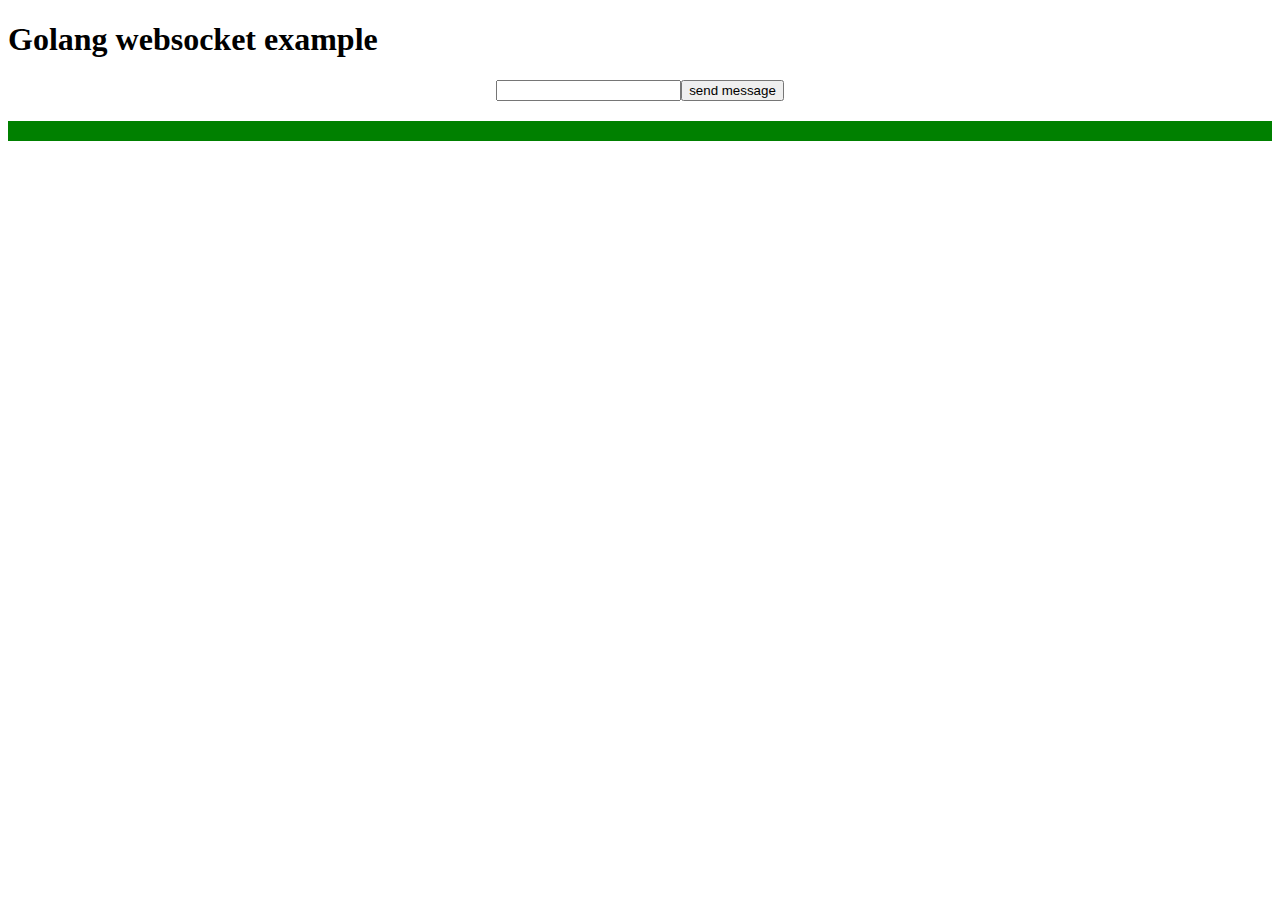
<file: page/index.html>
<!DOCTYPE html>
<html lang="en">

<head>
    <meta charset="UTF-8">
    <meta name="viewport" content="width=device-width, initial-scale=1.0">
    <title>Document</title>
    <style>
        .new-class {
            background-color: green;
            padding: 10px;
            color: white;
            font-size: 20px;
            text-align: center;
        }

        .content {
            display: flex;
            flex-direction: row;
            justify-content: center;
        }
    </style>
</head>

<body>
    <h1>Golang websocket example</h1>
    <div class="content">
        <input type="text" id="input">
        <button onclick="send()">send message</button>
    </div>
    <pre id="output"></pre>
</body>
<script>
    var input = document.getElementById('input')
    var output = document.getElementById('output')
    var socket = new WebSocket("ws://localhost:8080/echo")

    output.classList.add("new-class")
    socket.onopen = function () {
        output.innerHTML += "Status : You CONNECTED\n"
    }

    socket.onmessage = function (e) {
        output.innerHTML += "Message : " + e.data + "\n"
    }

    function send() {
        socket.send(input.value)
        input.value = ""
    }

</script>

</html>
</file>
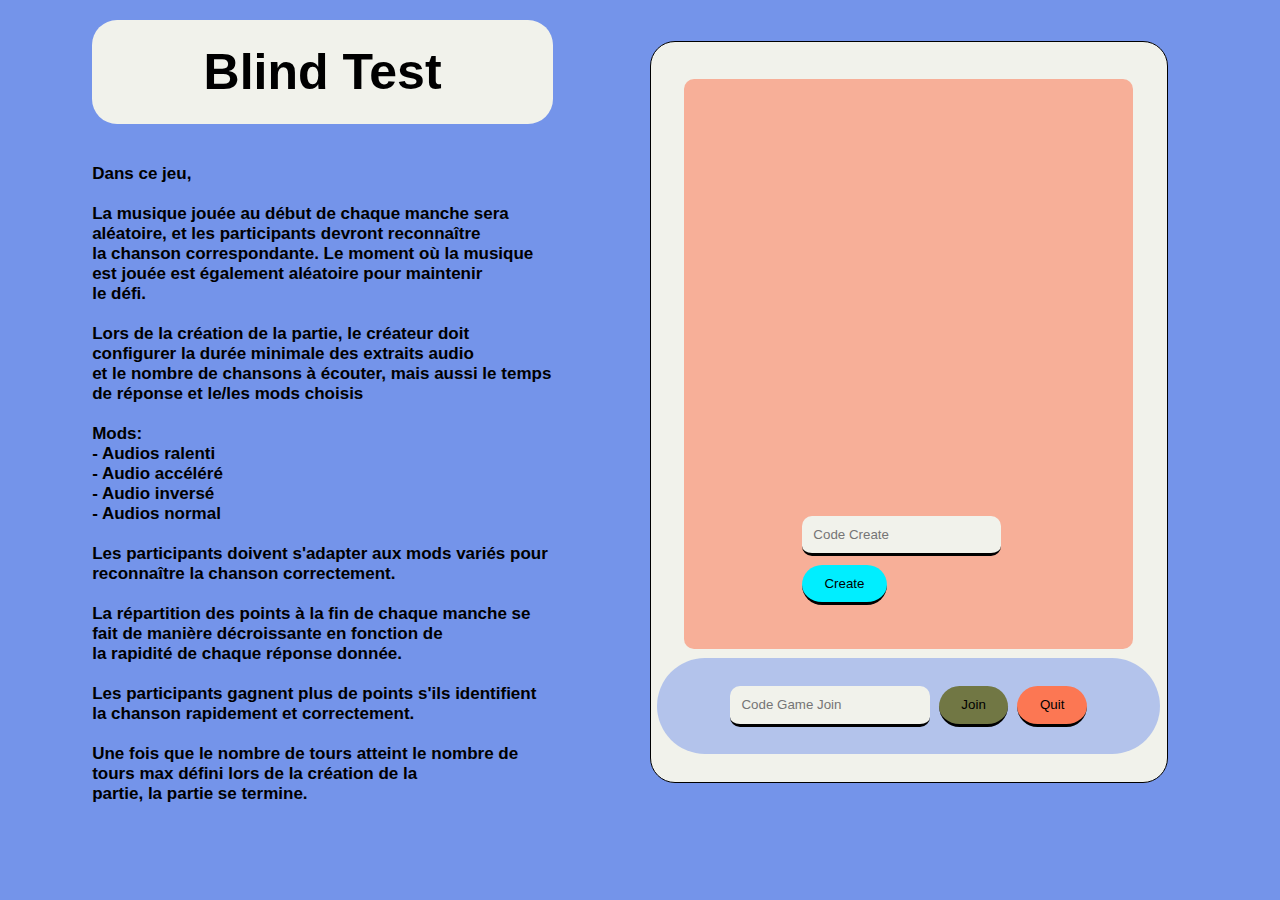
<file: page/BlindTest.html>
<!DOCTYPE html>
<html lang="en">

<head>
    <meta charset="UTF-8">
    <meta name="viewport" content="width=device-width, initial-scale=1.0">
    <title>Blind Test</title>
    <link rel="stylesheet" type="text/css" href="../static/BT.css" />



</head>

<body>
    <div id="nexto">
        <div class="container">
            <section id="Rules">
                <h1>Blind Test</h1>
                <text>
                    Dans ce jeu,

                    La musique jouée au début de chaque manche sera aléatoire, et les participants devront reconnaître
                    la chanson correspondante. Le moment où la musique est jouée est également aléatoire pour maintenir
                    le défi.

                    Lors de la création de la partie, le créateur doit configurer la durée minimale des extraits audio
                    et le nombre de chansons à écouter, mais aussi le temps de réponse et le/les mods choisis

                    Mods:
                    - Audios ralenti
                    - Audio accéléré
                    - Audio inversé
                    - Audios normal

                    Les participants doivent s'adapter aux mods variés pour reconnaître la chanson correctement.

                    La répartition des points à la fin de chaque manche se fait de manière décroissante en fonction de
                    la rapidité de chaque réponse donnée.

                    Les participants gagnent plus de points s'ils identifient la chanson rapidement et correctement.

                    Une fois que le nombre de tours atteint le nombre de tours max défini lors de la création de la
                    partie, la partie se termine.
                </text>
            </section>
        </div>
        <div class="container">
            <section id="Search">
                <div class="People">
                    <form action="/createBlind" method="post">
                        <input name="code" type="text" placeholder="Code Create">
                        <button class="create" type="submit">Create</button>
                    </form>

                </div>
                <div class="selection">
                    <input type="text" placeholder="Code Game Join">
                    <button class="join" onclick=Add()>Join</button>
                    <button class="quit" onclick=Remove()>Quit</button>
                </div>
            </section>
        </div>
    </div>
</body>
</file>
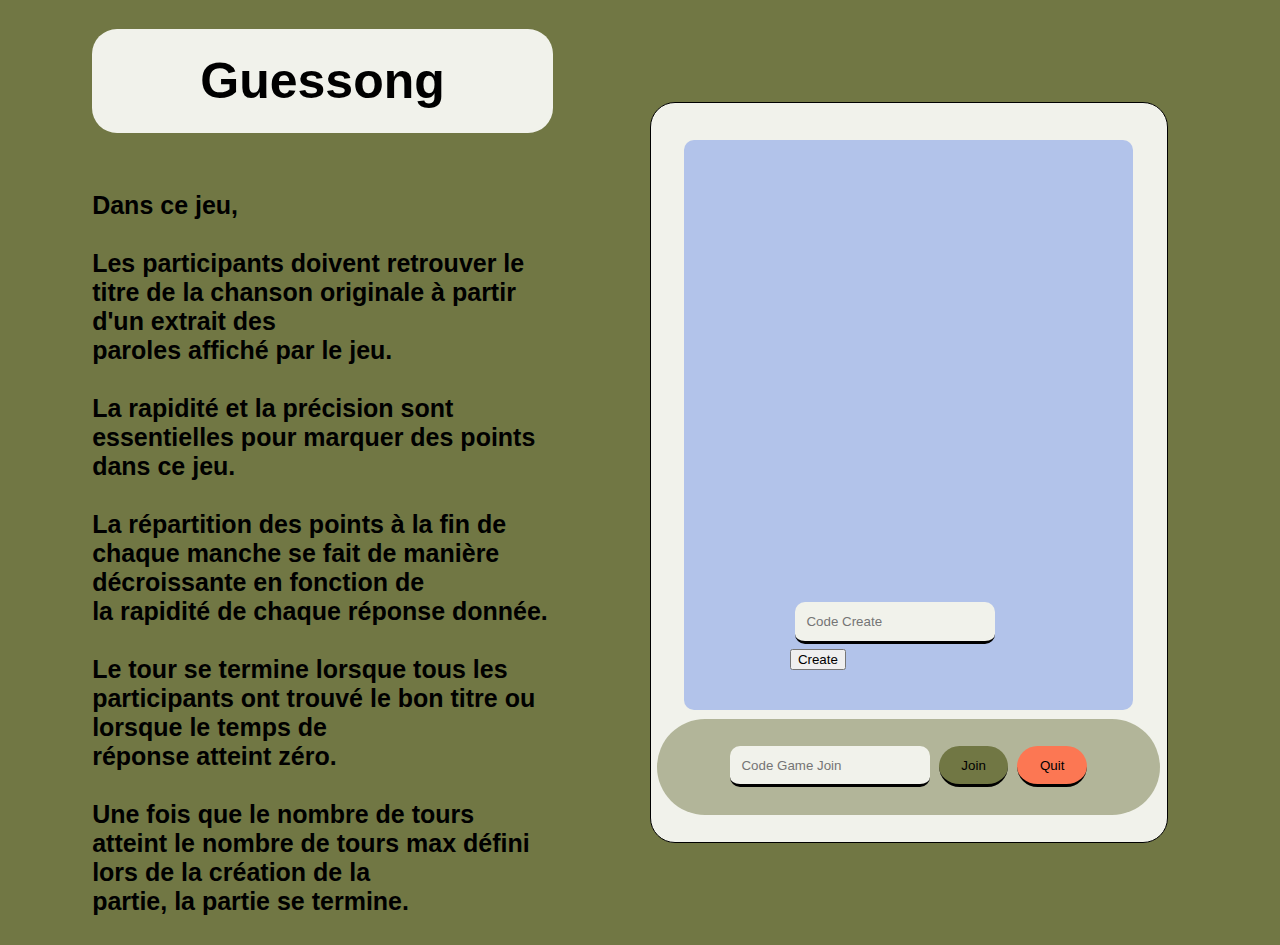
<file: page/Guessong.html>
<!DOCTYPE html>
<html lang="en">

<head>
    <meta charset="UTF-8">
    <meta name="viewport" content="width=device-width, initial-scale=1.0">
    <title>Blind Test</title>
    <link rel="stylesheet" type="text/css" href="../static/GS.css" />

</head>

<body>
    <div id="nexto">
        <div class="container">
            <section id="Rules">
                <h1>Guessong</h1>
                <text>
                    Dans ce jeu,

                    Les participants doivent retrouver le titre de la chanson originale à partir d'un extrait des
                    paroles affiché par le jeu.

                    La rapidité et la précision sont essentielles pour marquer des points dans ce jeu.

                    La répartition des points à la fin de chaque manche se fait de manière décroissante en fonction de
                    la rapidité de chaque réponse donnée.

                    Le tour se termine lorsque tous les participants ont trouvé le bon titre ou lorsque le temps de
                    réponse atteint zéro.

                    Une fois que le nombre de tours atteint le nombre de tours max défini lors de la création de la
                    partie, la partie se termine.
                </text>
            </section>
        </div>
        <div class="container">
            <section id="Search">
                <div class="People">
                    <form action="/createGuess" method="post">
                        <input name="code" type="text" placeholder="Code Create">
                        <button class="create" type="submit">Create</button>
                    </form>

                </div>
                <div class="selection">
                    <input type="text" placeholder="Code Game Join">
                    <button class="join" onclick=Add()>Join</button>
                    <button class="quit" onclick=Remove()>Quit</button>
                </div>
            </section>
        </div>
    </div>
</body>
</file>
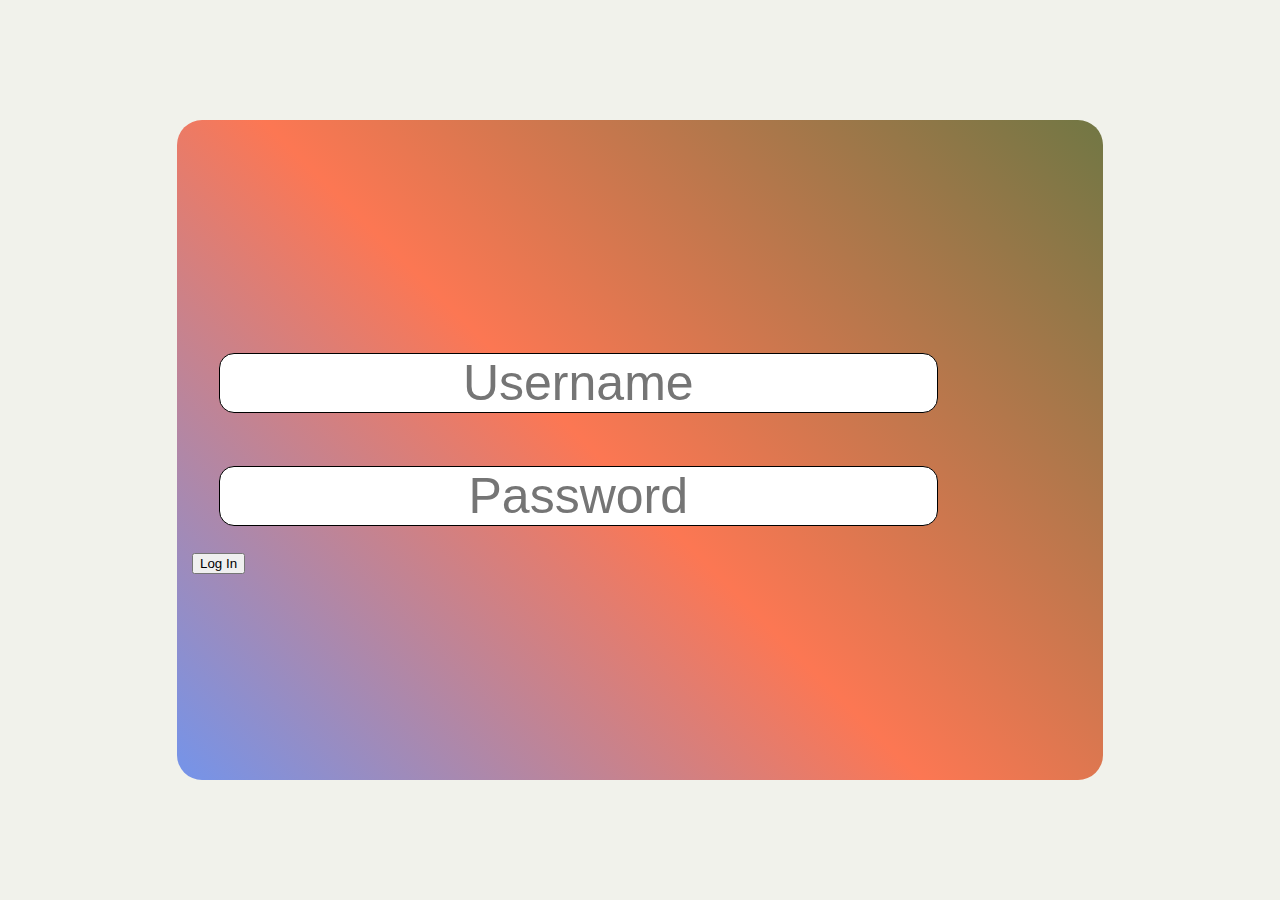
<file: page/Log.html>
<!DOCTYPE html>
<html lang="en">

<head>
    <meta charset="UTF-8">
    <meta name="viewport" content="width=device-width, initial-scale=1.0">
    <title>Sign In</title>
    <link rel="stylesheet" type="text/css" href="../static/Log.css" />
</head>

<body>
    <div class="Inside">
        <div class="Input">
            <form action="/loginauth" method="post">
                <input type="text" name="Username" id="Username" placeholder="Username">
                <input type="password" name="password" id="password" placeholder="Password">
                <div class="button">
                    <!-- <a href="/loginauth">Log In</a>" -->
                    <button type="submit">Log In</button>

                </div>
            </form>
        </div>
    </div>
</body>

</html>
</file>
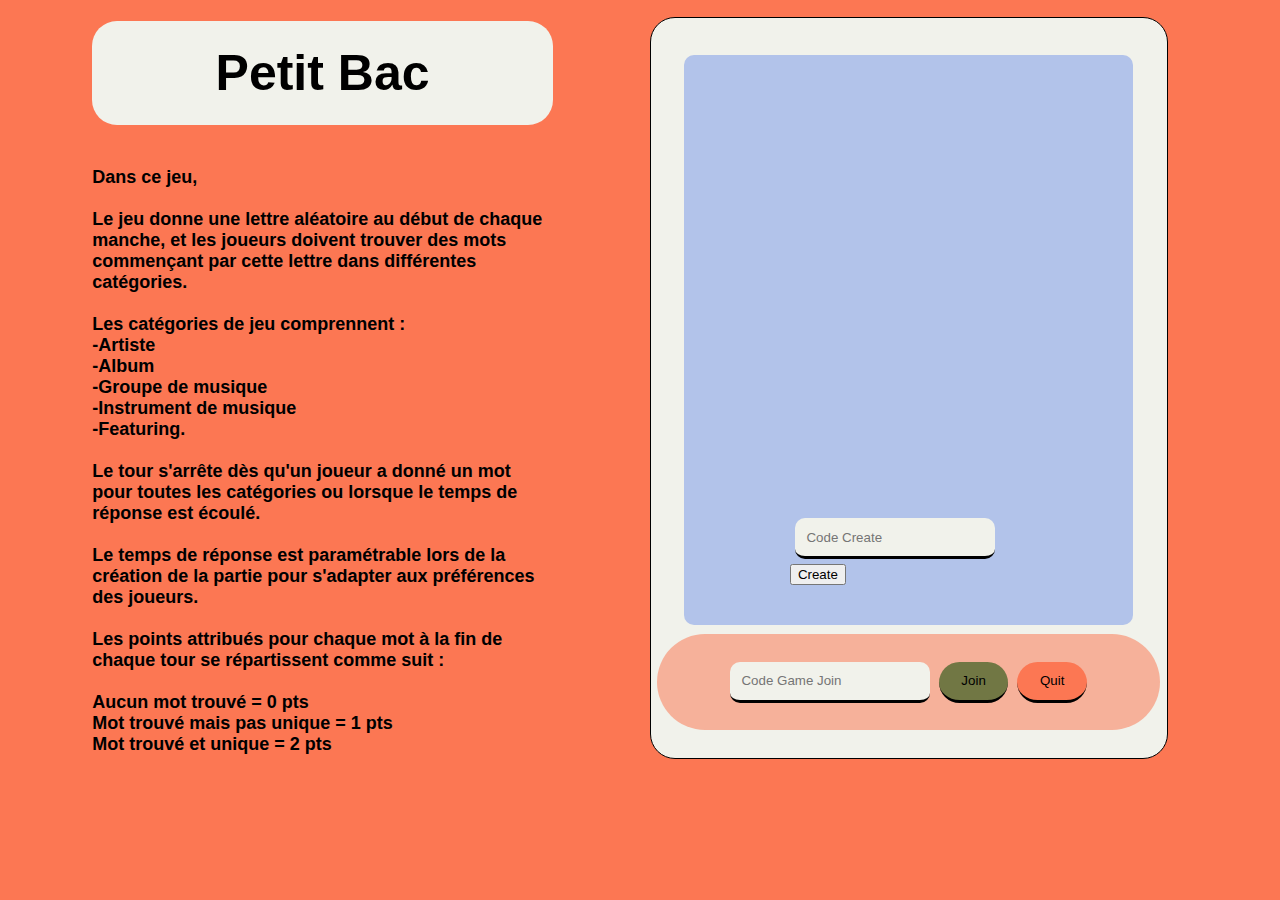
<file: page/PetitBac.html>
<!DOCTYPE html>
<html lang="en">

<head>
    <meta charset="UTF-8">
    <meta name="viewport" content="width=device-width, initial-scale=1.0">
    <title>Blind Test</title>
    <link rel="stylesheet" type="text/css" href="../static/PTB.css" />

</head>

<body>
    <div id="nexto">
        <div class="container">
            <section id="Rules">
                <h1>Petit Bac</h1>
                <text>
                    Dans ce jeu,

                    Le jeu donne une lettre aléatoire au début de chaque manche, et les joueurs doivent trouver des mots
                    commençant par cette lettre dans différentes catégories.

                    Les catégories de jeu comprennent :
                    -Artiste
                    -Album
                    -Groupe de musique
                    -Instrument de musique
                    -Featuring.

                    Le tour s'arrête dès qu'un joueur a donné un mot pour toutes les catégories ou lorsque le temps de
                    réponse est écoulé.

                    Le temps de réponse est paramétrable lors de la création de la partie pour s'adapter aux préférences
                    des joueurs.

                    Les points attribués pour chaque mot à la fin de chaque tour se répartissent comme suit :

                    Aucun mot trouvé = 0 pts
                    Mot trouvé mais pas unique = 1 pts
                    Mot trouvé et unique = 2 pts
                </text>
            </section>
        </div>
        <div class="container">
            <section id="Search">
                <div class="People">
                    <form action="/createPTB" method="post">
                        <input name="code" type="text" placeholder="Code Create">
                        <button class="create" type="submit">Create</button>
                    </form>

                </div>
                <div class="selection">
                    <input type="text" placeholder="Code Game Join">
                    <button class="join" onclick=Add()>Join</button>
                    <button class="quit" onclick=Remove()>Quit</button>
                </div>
            </section>
        </div>
    </div>
</body>
</file>
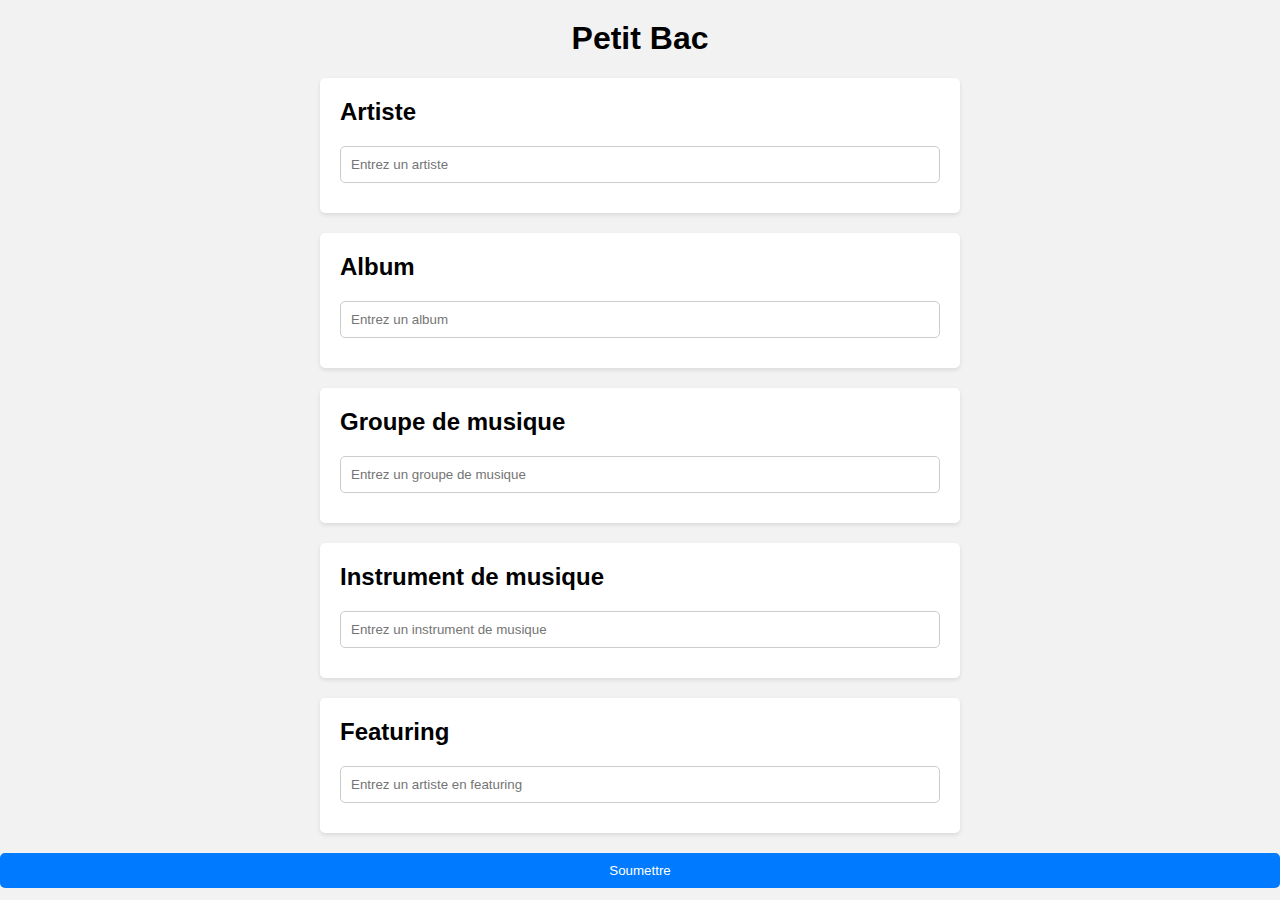
<file: page/PetitBacGame.html>
<!DOCTYPE html>
<html lang="en">

<head>
    <meta charset="UTF-8">
    <meta name="viewport" content="width=device-width, initial-scale=1.0">
    <title>Petit Bac</title>
    <link rel="stylesheet" href="../static/PTBGame.css">
</head>

<body>
    <h1>Petit Bac</h1>
    <div class="category">
        <h2>Artiste</h2>
        <input type="text" id="artistInput" placeholder="Entrez un artiste">
    </div>
    <div class="category">
        <h2>Album</h2>
        <input type="text" id="albumInput" placeholder="Entrez un album">
    </div>
    <div class="category">
        <h2>Groupe de musique</h2>
        <input type="text" id="bandInput" placeholder="Entrez un groupe de musique">
    </div>
    <div class="category">
        <h2>Instrument de musique</h2>
        <input type="text" id="instrumentInput" placeholder="Entrez un instrument de musique">
    </div>
    <div class="category">
        <h2>Featuring</h2>
        <input type="text" id="featuringInput" placeholder="Entrez un artiste en featuring">
    </div>
    <button onclick="submitAnswers()">Soumettre</button>

    <script>
        function submitAnswers() {
            var artist = document.getElementById("artistInput").value;
            var album = document.getElementById("albumInput").value;
            var band = document.getElementById("bandInput").value;
            var instrument = document.getElementById("instrumentInput").value;
            var featuring = document.getElementById("featuringInput").value;

            // Envoyer les réponses au serveur ou effectuer une vérification locale
            // (Utiliser JavaScript côté serveur ou envoyer une requête AJAX)

            // Exemple de vérification locale (affichage dans la console)
            console.log("Artiste:", artist);
            console.log("Album:", album);
            console.log("Groupe de musique:", band);
            console.log("Instrument de musique:", instrument);
            console.log("Featuring:", featuring);
        }
    </script>
</body>

</html>
</file>
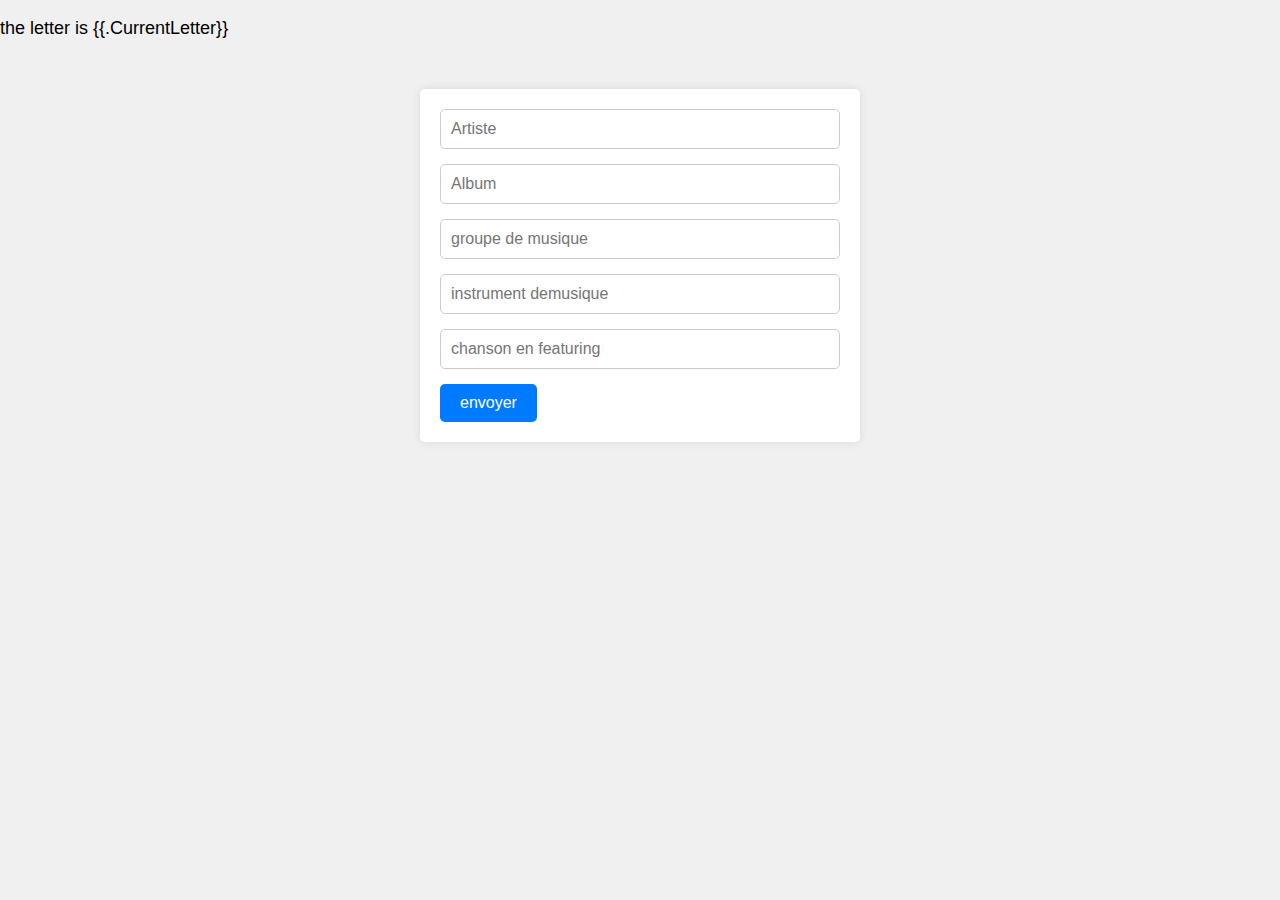
<file: page/PetitBacInGame1.html>
<!DOCTYPE html>
<html lang="en">

<head>
    <meta charset="UTF-8">
    <meta name="viewport" content="width=device-width, initial-scale=1.0">
    <title>Document</title>
    <link rel="stylesheet" type="text/css" href="../static/PTBGame1.css">

</head>

<body>
    <div class="container">
        <!-- scoreboard -->
    </div>
    <p>the letter is {{.CurrentLetter}}</p>
    <form id="prompt" action="/PetitBacValidation" method="post">
        <input class="field" type="text" name="artiste" placeholder="Artiste">
        <input class="field" type="text" name="Album" placeholder="Album">
        <input class="field" type="text" name="groupe" placeholder="groupe de musique">
        <input class="field" type="text" name="instrum" placeholder="instrument demusique ">
        <input class="field" type="text" name="chanson" placeholder="chanson en featuring">
        <input type="submit" value="envoyer">
    </form>
</body>

</html>
</file>
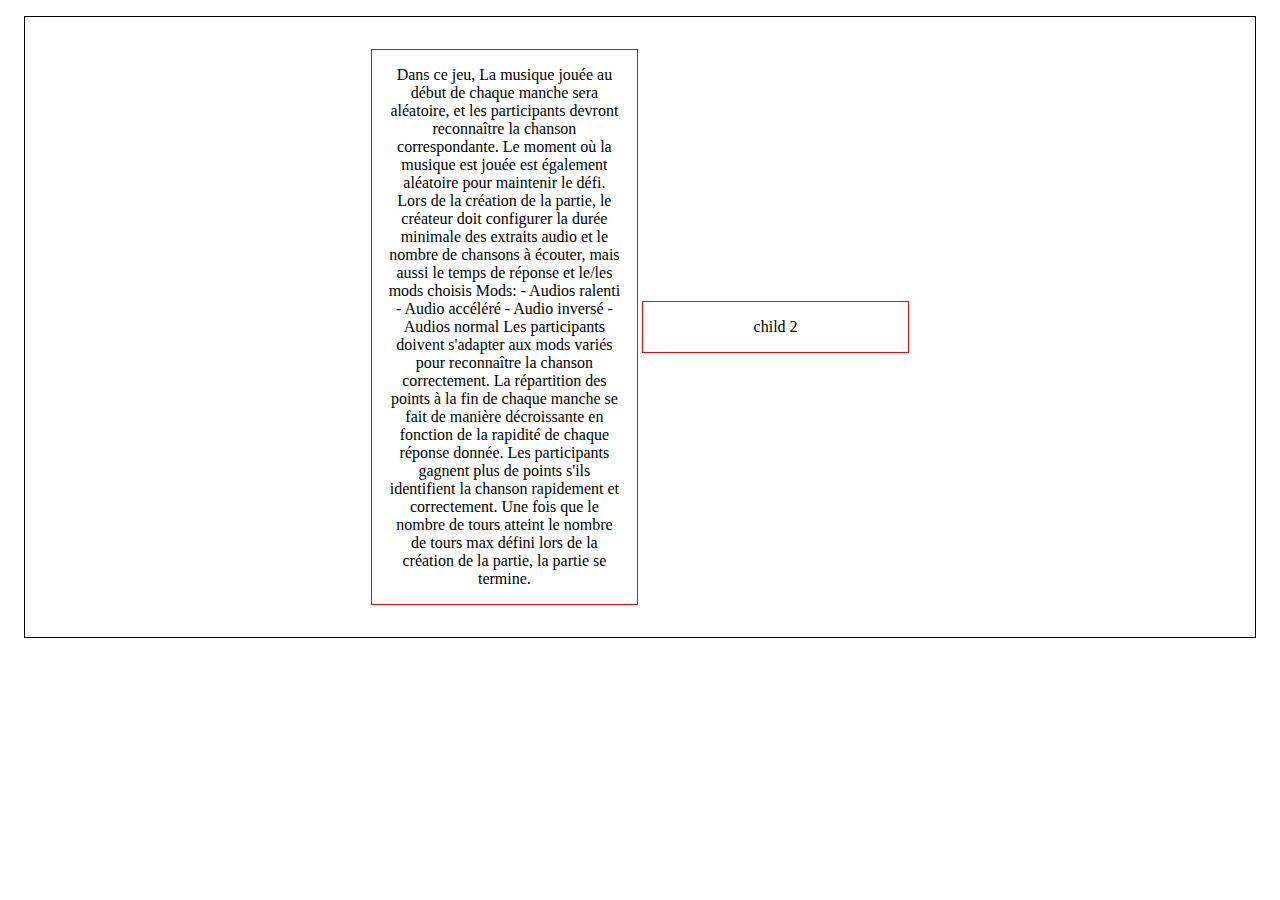
<file: page/temp.html>
<!DOCTYPE html>
<html lang="en">

<head>
    <meta charset="UTF-8">
    <meta name="viewport" content="width=device-width, initial-scale=1.0">
    <title>Sign In</title>
    <link rel="stylesheet" type="text/css" href="../static/temp.css" />
</head>

<div class='parent'>
    <div class='child'>Dans ce jeu,

        La musique jouée au début de chaque manche sera aléatoire, et les participants devront reconnaître la chanson
        correspondante.
        Le moment où la musique est jouée est également aléatoire pour maintenir le défi.

        Lors de la création de la partie, le créateur doit configurer la durée minimale des extraits audio et le nombre
        de chansons à écouter, mais aussi le temps de réponse et le/les mods choisis

        Mods:
        - Audios ralenti
        - Audio accéléré
        - Audio inversé
        - Audios normal

        Les participants doivent s'adapter aux mods variés pour reconnaître la chanson correctement.

        La répartition des points à la fin de chaque manche se fait de manière décroissante en fonction de la rapidité
        de chaque réponse donnée.

        Les participants gagnent plus de points s'ils identifient la chanson rapidement et correctement.

        Une fois que le nombre de tours atteint le nombre de tours max défini lors de la création de la partie, la
        partie se termine.</div>
    <div class='child'>child 2</div>
</div>
</file>
<file: static/BT.css>
body {
    width: 100%;
    font-family: 'Franklin Gothic Medium', 'Arial Narrow', Arial, sans-serif;
    font-weight: bold;
    margin: 0;
    align-items: center;
    background-color: #7494EA;
}

.container {
    display: inline-block;
    align-items: center;
    width: 40%;
    height: 80%;
    vertical-align: middle;
}

#nexto {
    width: 90%;
}

#Search {
    display: flex;
    flex-direction: column;
    /* Display items in a column */
    justify-content: center;
    align-items: center;
    width: 100%;
    height: 100%;
    padding: 6%;
    margin-inline: 40%;
    background-color: #F1F2EB;
    border: 1px solid #000000;
    border-radius: 25px;
}

h1 {
    text-align: center;
    padding: 5%;
    margin: 0;
    background-color: #F1F2EB;
    border: none;
    font-size: 50px;
    border-radius: 25px;


}

#Rules {
    width: 100%;
    height: 100%;
    font-size: 17px;
    white-space: pre-line;
    /* Preserve line breaks */
    justify-content: center;
    padding-inline: 0;
    margin-inline: 20%;
}

.People {
    height: 490px;
    width: 80%;
    margin: 2%;
    display: flex;
    justify-content: center;
    align-items: flex-end;
    background-color: #fc78538c;
    /* Set the background color to yellow */
    padding: 40px;
    /* Adjust padding as needed */
    border-radius: 10px;
    /* Add some border radius for rounded corners */
}

.selection {
    display: flex;
    justify-content: center;
    align-items: center;
    background-color: #7494ea7e;
    /* Set the background color to yellow */
    padding: 5%;
    /* Adjust padding as needed */
    padding-inline: 30%;
    border-radius: 100px;
    /* Add some border radius for rounded corners */
}

input {
    background-color: #F1F2EB;
    border: none;
    padding: 5%;
    margin: 2%;
    border-bottom: 3px solid #000000;
    border-radius: 10px;
    /* Add some border radius for rounded corners */
}

.join {
    background-color: #717744;
    border: none;
    padding: 5%;
    padding-inline: 10%;
    margin: 2%;
    border-bottom: 3px solid #000000;
    border-radius: 30px;
    /* Add some border radius for rounded corners */
}

.create {
    background-color: #00eeff;
    border: none;
    padding: 5%;
    padding-inline: 10%;
    margin: 2%;
    border-bottom: 3px solid #000000;
    border-radius: 30px;
    /* Add some border radius for rounded corners */
}

.quit {
    background-color: #FC7753;
    border: none;
    padding: 5%;
    padding-inline: 10%;
    margin: 2%;
    border-bottom: 3px solid #000000;
    border-radius: 30px;
    /* Add some border radius for rounded corners */
}

.codeCreate {
    font-size: 20px;
    display: flex;
    border-radius: 30px;
    align-items: center;
    text-align: center;

}
</file>
<file: static/GS.css>
body {
    width: 100%;
    font-family:'Franklin Gothic Medium', 'Arial Narrow', Arial, sans-serif;
    font-weight:bold;
    margin:0;
    align-items: center;
    background-color: #717744;
}
.container{
    display: inline-block;
    align-items: center;
    width:40%;
    height:80%;
    vertical-align: middle;
}

#nexto{
    width:90%;
}

#Search{
    display:flex;
    flex-direction: column; /* Display items in a column */
    justify-content: center;
    align-items: center;
    width: 100%;
    height: 100%;
    padding:6%;
    margin: 3%;
    margin-inline:40%;
    background-color: #F1F2EB;
    border:1px solid #000000;
    border-radius: 25px;
}
h1{
    text-align: center;
    padding:5%;
    margin: 0;
    background-color: #F1F2EB;
    border: none;
    font-size: 50px;
    border-radius: 25px;


}
#Rules{
    width: 100%;
    height: 100%;
    font-size: 25px;
    white-space: pre-line; /* Preserve line breaks */
    justify-content: center;
    padding-inline: 0;
    margin-inline: 20%;
}

.People{
    height: 490px;
    width:80%;
    margin: 2%;
    display: flex;
    justify-content: center;
    align-items: flex-end;
    background-color: #7494ea80; /* Set the background color to yellow */
    padding: 40px; /* Adjust padding as needed */
    border-radius: 10px; /* Add some border radius for rounded corners */
}
.selection{
    display: flex;
    justify-content: center;
    align-items: center;
    background-color: #7177447d; /* Set the background color to yellow */
    padding: 5%; /* Adjust padding as needed */
    padding-inline: 30%;
    border-radius: 100px; /* Add some border radius for rounded corners */
}

input{
    background-color:#F1F2EB;
    border: none;
    padding: 5%;
    margin:2%;
    border-bottom: 3px solid #000000;
    border-radius: 10px; /* Add some border radius for rounded corners */
}

.join{
    background-color:#717744;
    border: none;
    padding: 5%;
    padding-inline: 10%;
    margin:2%;
    border-bottom: 3px solid #000000;
    border-radius: 30px; /* Add some border radius for rounded corners */
}

.quit{
    background-color:#FC7753;
    border: none;
    padding: 5%;
    padding-inline: 10%;
    margin:2%;
    border-bottom: 3px solid #000000;
    border-radius: 30px; /* Add some border radius for rounded corners */
}

.pseudo{
    font-size:xx-large;
    display: flex;
    border-radius: 30px;
    align-items: center;
    text-align: center;

}
</file>
<file: static/Log.css>
body{
    display: flex;
    flex-direction: column;
    align-items: center;
    justify-content: center;
    background-color: #F1F2EB;
}

.Input {
    width: 70%; /* Adjust as needed */
    height: 70%; /* Adjust as needed */
    position: absolute;
    top: 50%;
    left: 50%;
    transform: translate(-50%, -50%);
    display: flex;
    padding: 15px;
    flex-direction: column;
    justify-content: center;
    align-items: center;    
    background: rgb(116,148,234);
    background: linear-gradient(45deg, rgba(116,148,234,1) 0%, rgba(252,119,83,1) 47%, rgba(113,119,68,1) 100%);
    border-radius: 25px;
}


input {
    width: 100%; /* Take up full width of parent */
    margin: 8px; /* Adjust margin as needed */
    width: 80%;
    margin: 3%;
    padding: 0%;
    font-family:'Franklin Gothic Medium', 'Arial Narrow', Arial, sans-serif;
    display:inline-block; 
    border: 1px solid rgb(0, 0, 0);
    text-align:center;
    border-radius: 15px;
    font-size: 50px;
}

.button a{
    color:#F1F2EB;
    font-family:Helvetica, sans-serif;
    font-weight:bold;
    font-size:36px;
    text-align: center;
    text-decoration:none;
    background-color:#FFA12B;
    display:block;
    position:relative;
    padding:20px 40px;
    
    -webkit-tap-highlight-color: rgba(0, 0, 0, 0);
    text-shadow: 0px 1px 0px #000;
    filter: dropshadow(color=#000, offx=0px, offy=1px);
    
    -webkit-box-shadow:inset 0 1px 0 #F1F2EB, 0 10px 0 #915100;
    -moz-box-shadow:inset 0 1px 0 #F1F2EB, 0 10px 0 #915100;
    box-shadow:inset 0 1px 0 #F1F2EB, 0 10px 0 #915100;
    
    -webkit-border-radius: 5px;
    -moz-border-radius: 5px;
    border-radius: 5px;
  }
  
  .button a:active{
    top:10px;
    background-color:#F78900;
    
    -webkit-box-shadow:inset 0 1px 0 #F1F2EB, inset 0 -3px 0 #915100;
    -moz-box-shadow:inset 0 1px 0 #F1F2EB, inset 0 -3px 0 #915100;
    box-shadow:inset 0 1px 0 #F1F2EB, inset 0 -3px 0 #915100;
  }
  
  .button:after{
    content:"";
    height:100%;
    width:100%;
    padding:4px;
    position: absolute;
    bottom:-15px;
    left:-4px;
    z-index:-1;
    background-color:transparent;
    -webkit-border-radius: 5px;
    -moz-border-radius: 5px;
    border-radius: 5px;
  }
</file>
<file: static/PTB.css>
body {
    width: 100%;
    font-family:'Franklin Gothic Medium', 'Arial Narrow', Arial, sans-serif;
    font-weight:bold;
    margin:0;
    align-items: center;
    background-color: #FC7753;
}
.container{
    display: inline-block;
    align-items: center;
    width:40%;
    height:80%;
    vertical-align: middle;
}

#nexto{
    width:90%;
}

#Search{
    display:flex;
    flex-direction: column; /* Display items in a column */
    justify-content: center;
    align-items: center;
    width: 100%;
    height: 100%;
    padding:6%;
    margin: 3%;
    margin-inline:40%;
    background-color: #F1F2EB;
    border:1px solid #000000;
    border-radius: 25px;
}
h1{
    text-align: center;
    padding:5%;
    margin: 0;
    font-size: 50px;
    background-color: #F1F2EB;
    border: none;
    border-radius: 25px;


}
#Rules{
    width: 100%;
    height: 100%;
    font-size: 18px;
    white-space: pre-line; /* Preserve line breaks */
    justify-content: center;
    padding-inline: 0;
    margin-inline: 20%;
}

.People{
    height: 490px;
    width:80%;
    margin: 2%;
    display: flex;
    justify-content: center;
    align-items: flex-end;
    background-color: #7494ea80; /* Set the background color to yellow */
    padding: 40px; /* Adjust padding as needed */
    border-radius: 10px; /* Add some border radius for rounded corners */
}
.selection{
    display: flex;
    justify-content: center;
    align-items: center;
    background-color: #fc785388; /* Set the background color to yellow */
    padding: 5%; /* Adjust padding as needed */
    padding-inline: 30%;
    border-radius: 100px; /* Add some border radius for rounded corners */
}

input{
    background-color:#F1F2EB;
    border: none;
    padding: 5%;
    margin:2%;
    border-bottom: 3px solid #000000;
    border-radius: 10px; /* Add some border radius for rounded corners */
}

.join{
    background-color:#717744;
    border: none;
    padding: 5%;
    padding-inline: 10%;
    margin:2%;
    border-bottom: 3px solid #000000;
    border-radius: 30px; /* Add some border radius for rounded corners */
}

.quit{
    background-color:#FC7753;
    border: none;
    padding: 5%;
    padding-inline: 10%;
    margin:2%;
    border-bottom: 3px solid #000000;
    border-radius: 30px; /* Add some border radius for rounded corners */
}

.pseudo{
    font-size:xx-large;
    display: flex;
    border-radius: 30px;
    align-items: center;
    text-align: center;

}
</file>
<file: static/PTBGame.css>
body {
    font-family: Arial, sans-serif;
    margin: 0;
    padding: 0;
    background-color: #f2f2f2;
}

h1 {
    text-align: center;
    margin-top: 20px;
}

.category {
    margin: 20px auto;
    width: 80%;
    max-width: 600px;
    background-color: #fff;
    border-radius: 5px;
    padding: 20px;
    box-shadow: 0 2px 4px rgba(0, 0, 0, 0.1);
}

.category h2 {
    margin-top: 0;
}

input[type="text"] {
    width: 100%;
    padding: 10px;
    border: 1px solid #ccc;
    border-radius: 5px;
    box-sizing: border-box;
    margin-bottom: 10px;
}

button {
    display: block;
    width: 100%;
    padding: 10px;
    background-color: #007bff;
    color: #fff;
    border: none;
    border-radius: 5px;
    cursor: pointer;
}

button:hover {
    background-color: #0056b3;
}

@media screen and (max-width: 768px) {
    .category {
        width: 90%;
    }
}
</file>
<file: static/PTBGame1.css>
body {
    font-family: Arial, sans-serif;
    background-color: #f0f0f0;
    margin: 0;
    padding: 0;
}

form {
    max-width: 400px;
    margin: 50px auto;
    background-color: #fff;
    padding: 20px;
    border-radius: 5px;
    box-shadow: 0 0 10px rgba(0, 0, 0, 0.1);
}

.field {
    width: 100%;
    padding: 10px;
    margin-bottom: 15px;
    border: 1px solid #ccc;
    border-radius: 5px;
    box-sizing: border-box;
    font-size: 16px;
}

input[type="submit"] {
    background-color: #007bff;
    color: #fff;
    border: none;
    padding: 10px 20px;
    border-radius: 5px;
    cursor: pointer;
    font-size: 16px;
    transition: background-color 0.3s;
}

input[type="submit"]:hover {
    background-color: #0056b3;
}

p {
    font-size: 18px;
    margin-bottom: 20px;
}
</file>
<file: static/temp.css>
.parent {
    border: 1px solid black;
    margin: 1rem;
    padding: 2rem 2rem;
    text-align: center;
  }
  .child {
    display: inline-block;
    width:20%;
    height:80%;
    border: 1px solid red;
    padding: 1rem 1rem;
    vertical-align: middle;
  }
</file>
